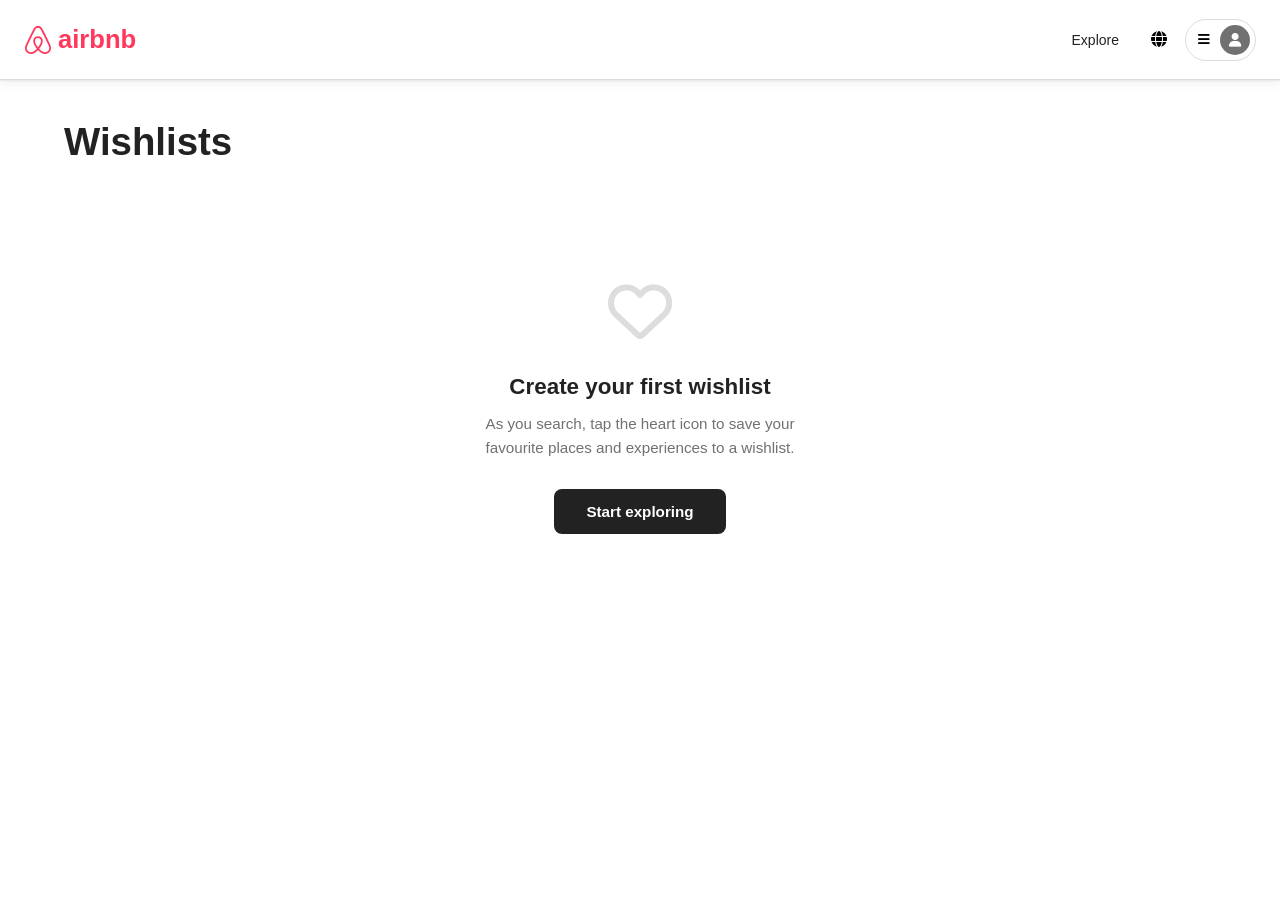
<file: wishlist.html>
<!DOCTYPE html>
<html lang="en">
<head>
  <meta charset="UTF-8"/>
  <meta name="viewport" content="width=device-width, initial-scale=1.0"/>
  <title>Wishlists — Airbnb Clone</title>
  <link rel="stylesheet" href="css/reset.css"/>
  <link rel="stylesheet" href="css/style.css"/>
  <link rel="stylesheet" href="css/wishlist.css"/>
  <link rel="stylesheet" href="https://cdnjs.cloudflare.com/ajax/libs/font-awesome/6.5.0/css/all.min.css"/>
</head>
<body>

  <nav class="navbar scrolled">
    <div class="nav-inner">
      <a href="index.html" class="nav-logo">
        <i class="fa-brands fa-airbnb"></i>
        <span>airbnb</span>
      </a>
      <div class="nav-actions">
        <a href="index.html" class="nav-host">Explore</a>
        <button class="nav-globe"><i class="fa-solid fa-globe"></i></button>
        <button class="nav-user-menu" onclick="window.location.href='index.html'">
          <i class="fa-solid fa-bars"></i>
          <div class="nav-avatar" id="userInitial">
            <i class="fa-solid fa-user"></i>
          </div>
        </button>
      </div>
    </div>
  </nav>

  <main class="wishlist-page">

    <div class="wishlist-header">
      <h1>Wishlists</h1>
    </div>

    <div class="wishlist-empty" id="wishlistEmpty" style="display:none">
      <div class="empty-icon">
        <i class="fa-regular fa-heart"></i>
      </div>
      <h2>Create your first wishlist</h2>
      <p>As you search, tap the heart icon to save your favourite places and experiences to a wishlist.</p>
      <a href="index.html" class="empty-explore-btn">Start exploring</a>
    </div>

    <div class="wishlist-grid" id="wishlistGrid"></div>

  </main>

  <div class="toast" id="toast"></div>

  <script src="script.js"></script>
  <script src="js/wishlist.js"></script>
</body>
</html>
</file>
<file: css/style.css>
:root {
  --primary: #FF385C;
  --primary-dark: #E00B41;
  --dark: #222222;
  --gray: #717171;
  --light-gray: #DDDDDD;
  --bg: #FFFFFF;
  --shadow-sm: 0 1px 2px rgba(0,0,0,0.08), 0 4px 12px rgba(0,0,0,0.05);
  --shadow-md: 0 6px 20px rgba(0,0,0,0.12);
  --radius: 12px;
  --nav-height: 80px;
}
.navbar {
  position: sticky; top: 0; z-index: 100;
  background: #fff;
  border-bottom: 1px solid var(--light-gray);
  height: var(--nav-height);
  transition: box-shadow 0.3s;
}
.navbar.scrolled { box-shadow: var(--shadow-sm); }
.nav-inner {
  max-width: 1400px; margin: 0 auto;
  height: 100%;
  display: flex; align-items: center; justify-content: space-between;
  padding: 0 24px; gap: 16px;
}
.nav-logo {
  display: flex; align-items: center; gap: 6px;
  color: var(--primary); font-size: 1.6rem; font-weight: 700;
  flex-shrink: 0;
}
.nav-logo i { font-size: 2rem; }

.nav-search {
  display: flex; align-items: center;
  border: 1px solid var(--light-gray);
  border-radius: 40px; padding: 8px 8px 8px 16px;
  gap: 8px; cursor: pointer;
  box-shadow: var(--shadow-sm);
  transition: box-shadow 0.2s;
  opacity: 0; pointer-events: none; transform: scale(0.95);
  transition: opacity 0.3s, transform 0.3s;
}
.nav-search.visible { opacity: 1; pointer-events: all; transform: scale(1); }
.nav-search:hover { box-shadow: var(--shadow-md); }
.ns-item { font-size: 0.875rem; font-weight: 500; white-space: nowrap; }
.ns-guests { color: var(--gray); }
.ns-divider { width: 1px; height: 20px; background: var(--light-gray); }
.ns-btn {
  background: var(--primary); color: #fff;
  border-radius: 50%; width: 32px; height: 32px;
  display: flex; align-items: center; justify-content: center;
  font-size: 0.8rem;
}
.nav-actions { display: flex; align-items: center; gap: 8px; flex-shrink: 0; }
.nav-host {
  font-size: 0.875rem; font-weight: 500;
  padding: 10px 14px; border-radius: 22px;
  transition: background 0.2s;
}
.nav-host:hover { background: #f5f5f5; }
.nav-globe {
  padding: 10px; border-radius: 50%;
  font-size: 1rem; transition: background 0.2s;
}
.nav-globe:hover { background: #f5f5f5; }
.nav-user-menu {
  display: flex; align-items: center; gap: 10px;
  border: 1px solid var(--light-gray);
  border-radius: 22px; padding: 5px 5px 5px 12px;
  transition: box-shadow 0.2s;
}
.nav-user-menu:hover { box-shadow: var(--shadow-md); }
.nav-avatar {
  background: var(--gray); color: #fff;
  border-radius: 50%; width: 30px; height: 30px;
  display: flex; align-items: center; justify-content: center;
  font-size: 0.875rem;
}

.hero {
  padding: 48px 24px 32px;
  max-width: 1400px; margin: 0 auto;
  transition: opacity 0.3s, max-height 0.4s;
}
.hero h1 {
  font-size: clamp(2rem, 5vw, 3.5rem);
  font-weight: 800; margin-bottom: 32px; line-height: 1.1;
}
.hero h1 span { color: var(--primary); }

/* Search Bar */
.search-bar {
  display: flex; align-items: center;
  border: 1px solid var(--light-gray);
  border-radius: 60px;
  box-shadow: var(--shadow-md);
  background: #fff;
  overflow: hidden;
  max-width: 860px;
}
.sb-field {
  padding: 12px 24px; flex: 1; cursor: pointer;
  border-radius: 60px; transition: background 0.2s;
}
.sb-field:hover { background: #f5f5f5; }
.sb-field label {
  display: block; font-size: 0.75rem; font-weight: 700;
  margin-bottom: 2px; white-space: nowrap;
}
.sb-field input, .sb-field .guests-text {
  width: 100%; border: none; outline: none; background: transparent;
  font-size: 0.875rem; color: var(--gray);
}
.sb-divider { width: 1px; height: 40px; background: var(--light-gray); flex-shrink: 0; }
.sb-guests { min-width: 140px; }
.sb-search-btn {
  margin: 8px; background: var(--primary); color: #fff;
  border-radius: 40px; padding: 14px 20px;
  display: flex; align-items: center; gap: 8px;
  font-size: 0.95rem; font-weight: 600;
  transition: background 0.2s, transform 0.1s;
  flex-shrink: 0;
}
.sb-search-btn:hover { background: var(--primary-dark); transform: scale(1.02); }

.category-bar {
  position: sticky; top: var(--nav-height); z-index: 90;
  background: #fff;
  border-bottom: 1px solid var(--light-gray);
  display: flex; align-items: center;
  padding: 0 24px;
  gap: 16px;
}
.category-scroll {
  display: flex; gap: 8px;
  overflow-x: auto; padding: 16px 0;
  scrollbar-width: none; flex: 1;
}
.category-scroll::-webkit-scrollbar { display: none; }
.category-item {
  display: flex; flex-direction: column; align-items: center; gap: 6px;
  padding: 8px 16px; border-radius: 8px; cursor: pointer;
  white-space: nowrap; flex-shrink: 0;
  opacity: 0.6; transition: opacity 0.2s;
  border-bottom: 2px solid transparent;
}
.category-item:hover { opacity: 1; }
.category-item.active {
  opacity: 1; border-bottom-color: var(--dark);
}
.cat-icon { font-size: 1.5rem; }
.category-item span { font-size: 0.75rem; font-weight: 500; }
.cat-filter-btn {
  display: flex; align-items: center; gap: 8px;
  border: 1px solid var(--dark); border-radius: 8px;
  padding: 10px 16px; font-size: 0.875rem; font-weight: 500;
  white-space: nowrap; flex-shrink: 0;
  transition: background 0.2s;
}
.cat-filter-btn:hover { background: #f5f5f5; }

.main-content { max-width: 1400px; margin: 0 auto; padding: 32px 24px 64px; }
.listings-grid {
  display: grid;
  grid-template-columns: repeat(auto-fill, minmax(280px, 1fr));
  gap: 24px;
}

.listing-card { cursor: pointer; }
.listing-card:hover .card-img img { transform: scale(1.04); }
.card-img {
  position: relative; border-radius: var(--radius);
  overflow: hidden; aspect-ratio: 1 / 1;
  background: #eee;
}
.card-img img { width: 100%; height: 100%; object-fit: cover; transition: transform 0.4s ease; }
.card-wishlist {
  position: absolute; top: 12px; right: 12px;
  background: none; color: #fff;
  font-size: 1.25rem;
  text-shadow: 0 1px 4px rgba(0,0,0,0.4);
  transition: transform 0.2s;
  z-index: 2;
}
.card-wishlist:hover { transform: scale(1.15); }
.card-wishlist.active { color: var(--primary); text-shadow: none; }
.superhost-badge {
  position: absolute; top: 12px; left: 12px;
  background: #fff; border-radius: 4px;
  font-size: 0.7rem; font-weight: 700;
  padding: 3px 8px;
}
.card-info { padding: 12px 0 0; }
.card-top { display: flex; justify-content: space-between; align-items: flex-start; }
.card-title { font-weight: 600; font-size: 0.95rem; flex: 1; margin-right: 8px; }
.card-rating { display: flex; align-items: center; gap: 4px; font-size: 0.875rem; font-weight: 500; }
.card-rating i { color: var(--dark); font-size: 0.75rem; }
.card-location { color: var(--gray); font-size: 0.875rem; margin-top: 2px; }
.card-dates { color: var(--gray); font-size: 0.875rem; }
.card-price { margin-top: 6px; font-size: 0.95rem; }
.card-price strong { font-weight: 700; }
.card-price span { color: var(--gray); }

.skeleton { animation: pulse 1.5s ease-in-out infinite; }
.skeleton-img { width: 100%; aspect-ratio: 1/1; border-radius: var(--radius); background: #e0e0e0; }
.skeleton-line { height: 14px; border-radius: 6px; background: #e0e0e0; margin-top: 10px; }
@keyframes pulse { 0%,100%{opacity:1} 50%{opacity:0.5} }

@media (max-width: 768px) {
  .search-bar { flex-direction: column; border-radius: 16px; }
  .sb-divider { width: 90%; height: 1px; }
  .nav-host, .nav-globe { display: none; }
  .hero h1 { font-size: 1.8rem; }
}
</file>
<file: css/wishlist.css>
.wishlist-page {
  max-width: 1200px;
  margin: 0 auto;
  padding: 40px 24px 80px;
}

.wishlist-header {
  margin-bottom: 32px;
}
.wishlist-header h1 {
  font-size: clamp(1.8rem, 4vw, 2.4rem);
  font-weight: 800;
}

.wishlist-empty {
  text-align: center;
  padding: 80px 24px;
  max-width: 400px;
  margin: 0 auto;
}
.empty-icon {
  font-size: 4rem;
  color: var(--light-gray);
  margin-bottom: 24px;
  animation: pulse-heart 2s ease-in-out infinite;
}
@keyframes pulse-heart {
  0%, 100% { transform: scale(1); }
  50% { transform: scale(1.1); color: #ffb3c1; }
}
.wishlist-empty h2 {
  font-size: 1.4rem;
  font-weight: 700;
  margin-bottom: 12px;
}
.wishlist-empty p {
  color: var(--gray);
  font-size: 0.95rem;
  line-height: 1.6;
  margin-bottom: 28px;
}
.empty-explore-btn {
  display: inline-block;
  padding: 14px 32px;
  background: var(--dark);
  color: #fff;
  border-radius: 8px;
  font-size: 0.95rem;
  font-weight: 600;
  transition: opacity 0.2s;
}
.empty-explore-btn:hover { opacity: 0.85; }

.wishlist-grid {
  display: grid;
  grid-template-columns: repeat(auto-fill, minmax(280px, 1fr));
  gap: 24px;
}

.wishlist-card {
  border-radius: var(--radius);
  overflow: hidden;
  border: 1px solid var(--light-gray);
  transition: box-shadow 0.25s, transform 0.25s;
  cursor: pointer;
}
.wishlist-card:hover {
  box-shadow: var(--shadow-md);
  transform: translateY(-4px);
}
.wishlist-card-img {
  position: relative;
  aspect-ratio: 4 / 3;
  overflow: hidden;
  background: #eee;
}
.wishlist-card-img img {
  width: 100%; height: 100%;
  object-fit: cover;
  transition: transform 0.4s;
}
.wishlist-card:hover .wishlist-card-img img {
  transform: scale(1.05);
}
.wishlist-remove-btn {
  position: absolute; top: 10px; right: 10px;
  background: #fff;
  border-radius: 50%;
  width: 32px; height: 32px;
  display: flex; align-items: center; justify-content: center;
  box-shadow: var(--shadow-sm);
  font-size: 0.85rem;
  color: var(--primary);
  transition: transform 0.2s, box-shadow 0.2s;
  z-index: 2;
}
.wishlist-remove-btn:hover {
  transform: scale(1.12);
  box-shadow: var(--shadow-md);
}
.wishlist-card-info {
  padding: 14px 16px 18px;
}
.wishlist-card-top {
  display: flex;
  justify-content: space-between;
  align-items: flex-start;
  margin-bottom: 4px;
}
.wishlist-card-title {
  font-weight: 600;
  font-size: 0.95rem;
  flex: 1;
  margin-right: 8px;
}
.wishlist-card-rating {
  display: flex; align-items: center; gap: 4px;
  font-size: 0.875rem; font-weight: 500; flex-shrink: 0;
}
.wishlist-card-rating i { font-size: 0.7rem; }
.wishlist-card-location {
  color: var(--gray); font-size: 0.85rem; margin-bottom: 10px;
}
.wishlist-card-footer {
  display: flex; justify-content: space-between; align-items: center;
}
.wishlist-card-price { font-size: 0.95rem; }
.wishlist-card-price strong { font-weight: 700; }
.wishlist-card-price span { color: var(--gray); font-size: 0.85rem; }
.wishlist-view-btn {
  font-size: 0.8rem; font-weight: 600;
  color: var(--dark);
  text-decoration: underline;
  padding: 4px 0;
  transition: color 0.2s;
}
.wishlist-view-btn:hover { color: var(--primary); }

.wishlist-count {
  color: var(--gray);
  font-size: 0.95rem;
  margin-bottom: 24px;
}

@media (max-width: 600px) {
  .wishlist-grid {
    grid-template-columns: 1fr 1fr;
    gap: 14px;
  }
}
@media (max-width: 400px) {
  .wishlist-grid { grid-template-columns: 1fr; }
}
</file>
